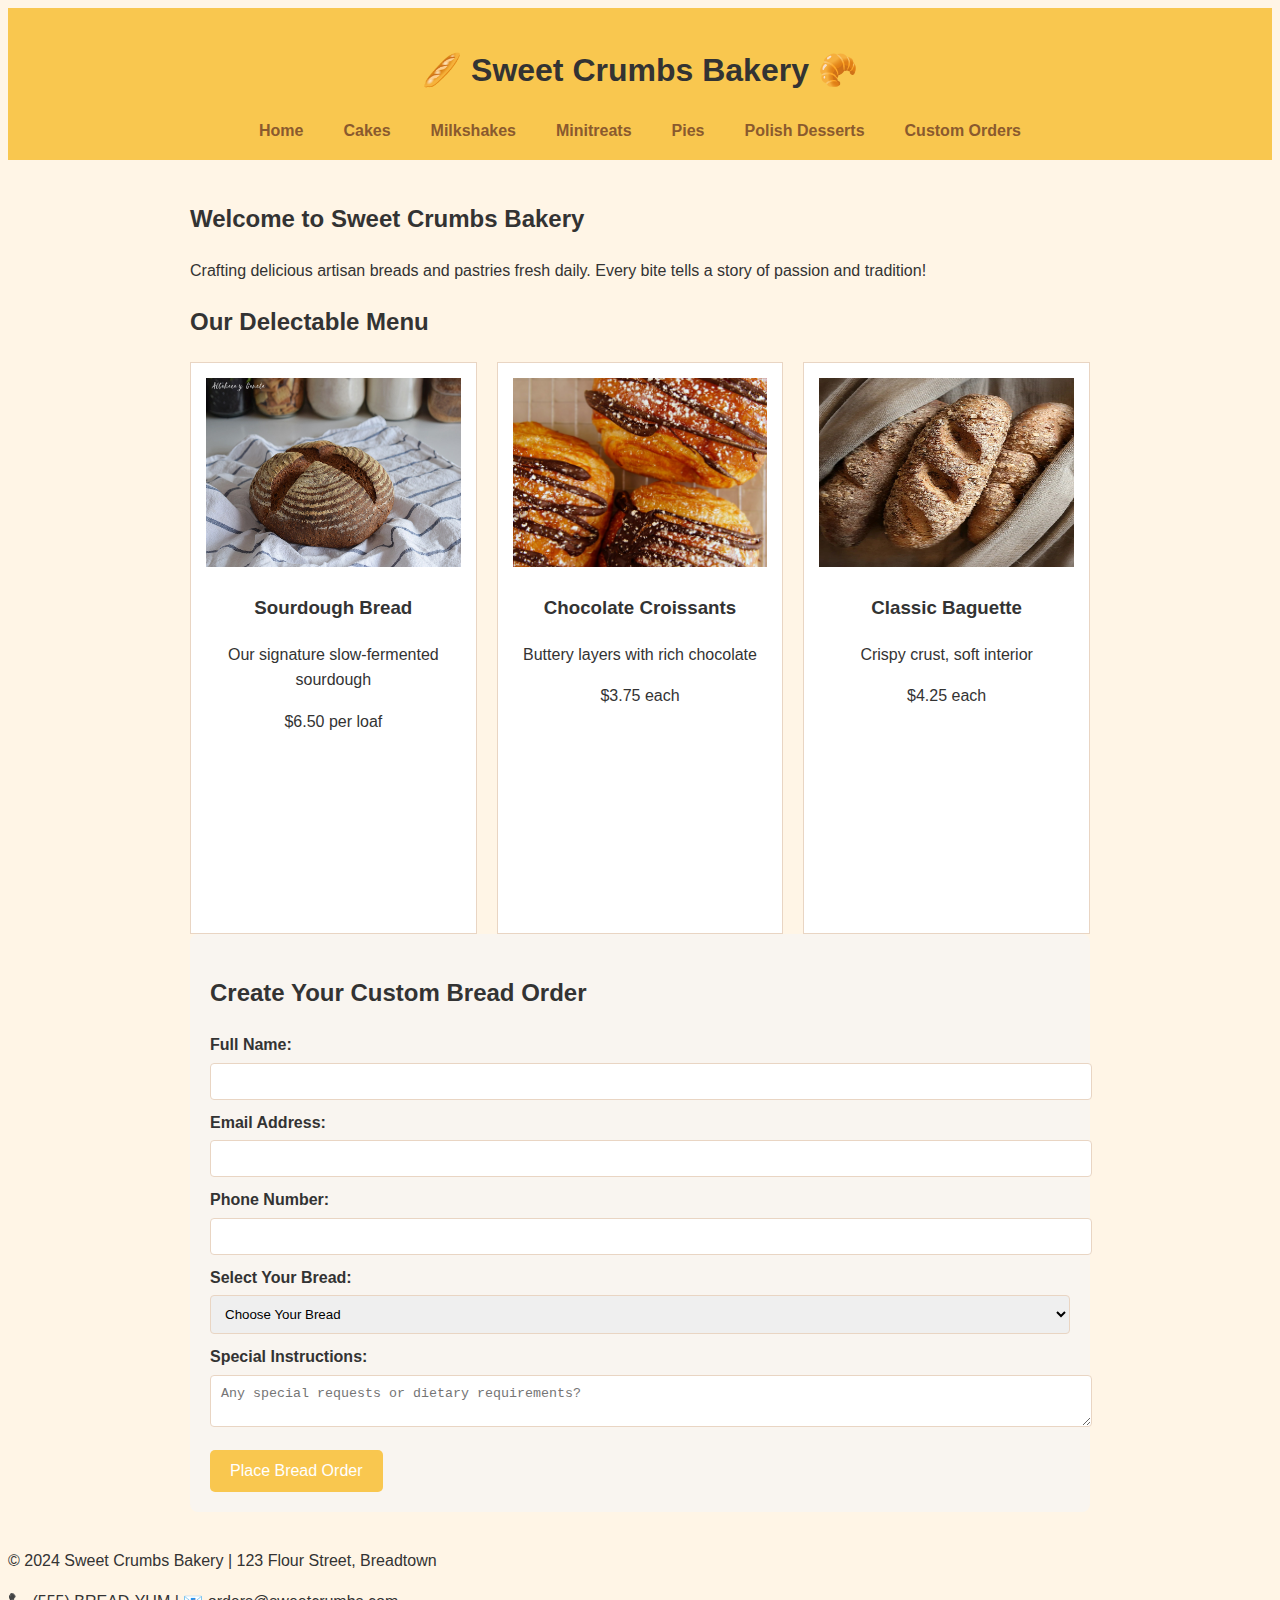
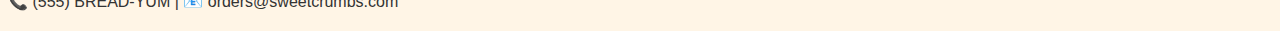
<file: index.html>
<!DOCTYPE html>
<html lang="en">
<head>
    <meta charset="UTF-8">
    <meta name="viewport" content="width=device-width, initial-scale=1.0">
    <title>Sweet Crumbs Bakery</title>
    <link rel="stylesheet" href="css/home.css">
    <link rel="icon" type="image/x-icon" href="/bread-favicon.ico">
    <meta name="description" content="Artisan bakery offering fresh bread, pastries, and custom cakes">
</head>
<body>
    <header>
        <h1>🥖 Sweet Crumbs Bakery 🥐</h1>
        <nav>
            <ul>
                <li><a href="index.html">Home</a></li>
                <li><a href="cakebycam.html">Cakes</a></li>
                <li><a href="Milkshakes.html">Milkshakes</a></li>
                <li><a href="Minitreats.html">Minitreats</a></li>
				<li><a href="pies.html">Pies</a></li>
                <li><a href="PolishDessert.html">Polish Desserts</a></li>
                <li><a href="Custom.html">Custom Orders</a></li>
            </ul>
        </nav>
    </header>

    <main>
        <section id="home">
            <h2>Welcome to Sweet Crumbs Bakery</h2>
            <p>Crafting delicious artisan breads and pastries fresh daily. Every bite tells a story of passion and tradition!</p>
        </section>

        <section id="menu">
            <h2>Our Delectable Menu</h2>
            <div class="product-grid">
                <div class="product-card">
                    <img src="images/bread.jpg" alt="Bread" style="width:100%; height:35%;">
                    <h3>Sourdough Bread</h3>
                    <p>Our signature slow-fermented sourdough</p>
                    <p>$6.50 per loaf</p>
                </div>
                <div class="product-card">
                    <img src="images/choccroissants.jpg" alt="Chocolate Croissants" style="width:100%; height:35%;">
                    <h3>Chocolate Croissants</h3>
                    <p>Buttery layers with rich chocolate</p>
                    <p>$3.75 each</p>
                </div>
                <div class="product-card">
                    <img src="images/baguette.jpg" alt="Classic Baguette" style="width:100%; height:35%;">
                    <h3>Classic Baguette</h3>
                    <p>Crispy crust, soft interior</p>
                    <p>$4.25 each</p>
                </div>
            </div>
        </section>

        <form id="custom-order-form">
            <h2>Create Your Custom Bread Order</h2>
            
            <label for="name">Full Name:</label>
            <input type="text" id="name" name="name" required>
    
            <label for="email">Email Address:</label>
            <input type="email" id="email" name="email" required>
    
            <label for="phone">Phone Number:</label>
            <input type="tel" id="phone" name="phone">
    
            <label for="base-bread">Select Your Bread:</label>
            <select id="base-bread" name="base-bread" required>
                <option value="">Choose Your Bread</option>
                <option value="sourdough">Sourdough Bread</option>
                <option value="chocolate-croissant">Chocolate Croissants</option>
                <option value="classic-baguette">Classic Baguette</option>
            </select>
    
            <label for="special-instructions">Special Instructions:</label>
            <textarea id="special-instructions" name="special-instructions" placeholder="Any special requests or dietary requirements?"></textarea>
    
            <button type="submit" class="submit-btn">Place Bread Order</button>
        </form>
    
        <script>
            document.getElementById('custom-order-form').addEventListener('submit', function(e) {
                e.preventDefault();
                alert('Thank you for your custom bread order! We will prepare your delicious creation soon.');
            });
        </script>
    </main>
    </main>

    <footer>
        <p>© 2024 Sweet Crumbs Bakery | 123 Flour Street, Breadtown</p>
        <p>📞 (555) BREAD-YUM | 📧 orders@sweetcrumbs.com</p>
    </footer>

    <script>
        // Simple form validation
        document.querySelector('form').addEventListener('submit', function(e) {
            e.preventDefault();
            alert('Thank you for your order request! We\'ll get back to you soon.');
        });
    </script>
</body>
</html>
</file>
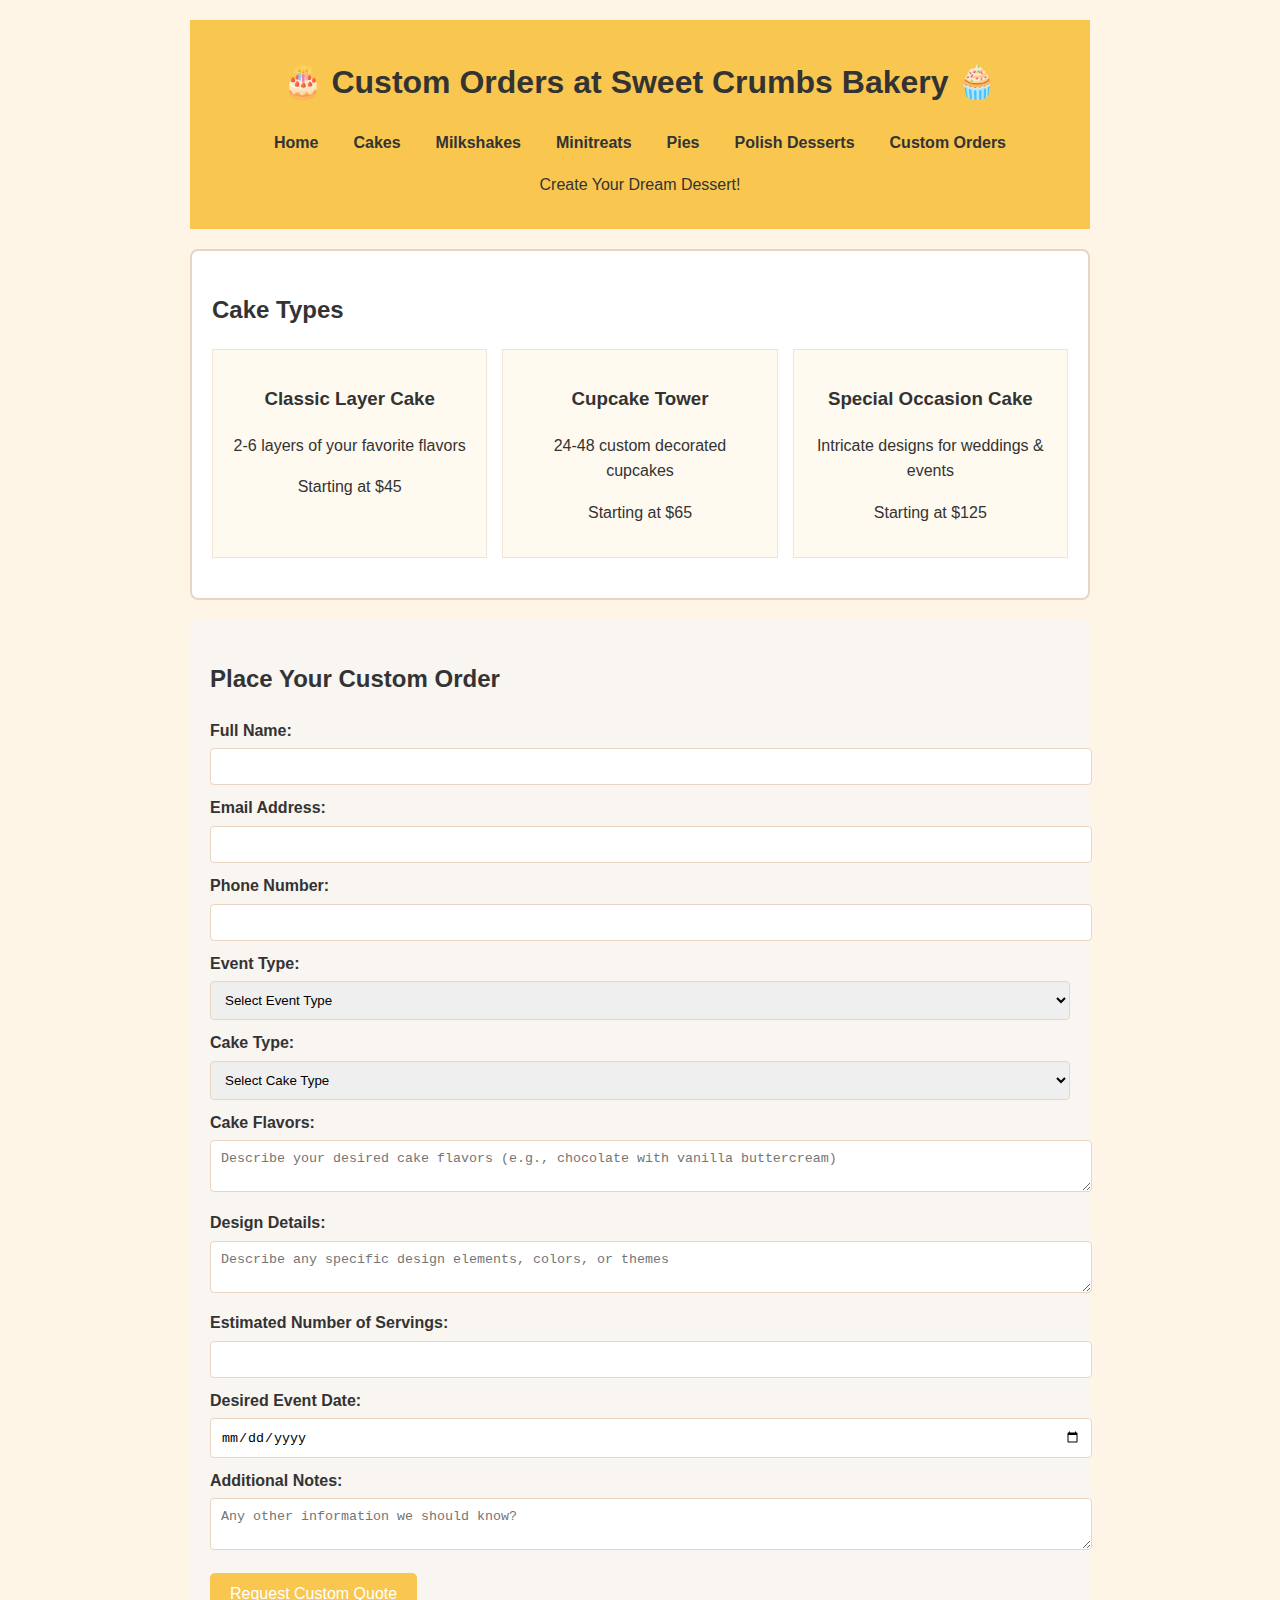
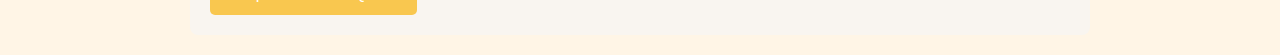
<file: Custom.html>
<!DOCTYPE html>
<html lang="en">
<head>
    <meta charset="UTF-8">
    <link rel="stylesheet" href="css/customorder.css">
    <meta name="viewport" content="width=device-width, initial-scale=1.0">
    <title>Custom Orders | Sweet Crumbs Bakery</title>
</head>
<body>
    <header>
        <h1>🎂 Custom Orders at Sweet Crumbs Bakery 🧁</h1>
				 <nav>
            <ul>
                <li><a href="index.html">Home</a></li>
                <li><a href="cakebycam.html">Cakes</a></li>
                <li><a href="Milkshakes.html">Milkshakes</a></li>
                <li><a href="Minitreats.html">Minitreats</a></li>
				<li><a href="pies.html">Pies</a></li>
                <li><a href="PolishDessert.html">Polish Desserts</a></li>
                <li><a href="Custom.html">Custom Orders</a></li>
            </ul>
        </nav>
        <p>Create Your Dream Dessert!</p>
    </header>

    <section class="custom-order-section">
        <h2>Cake Types</h2>
        <div class="cake-options">
            <div class="cake-type">
                <h3>Classic Layer Cake</h3>
                <p>2-6 layers of your favorite flavors</p>
                <p>Starting at $45</p>
            </div>
            <div class="cake-type">
                <h3>Cupcake Tower</h3>
                <p>24-48 custom decorated cupcakes</p>
                <p>Starting at $65</p>
            </div>
            <div class="cake-type">
                <h3>Special Occasion Cake</h3>
                <p>Intricate designs for weddings & events</p>
                <p>Starting at $125</p>
            </div>
        </div>
    </section>

    <form id="custom-order-form">
        <h2>Place Your Custom Order</h2>
        
        <label for="name">Full Name:</label>
        <input type="text" id="name" name="name" required>

        <label for="email">Email Address:</label>
        <input type="email" id="email" name="email" required>

        <label for="phone">Phone Number:</label>
        <input type="tel" id="phone" name="phone">

        <label for="event-type">Event Type:</label>
        <select id="event-type" name="event-type">
            <option value="">Select Event Type</option>
            <option value="birthday">Birthday</option>
            <option value="wedding">Wedding</option>
            <option value="graduation">Graduation</option>
            <option value="corporate">Corporate Event</option>
            <option value="other">Other</option>
        </select>

        <label for="cake-type">Cake Type:</label>
        <select id="cake-type" name="cake-type" required>
            <option value="">Select Cake Type</option>
            <option value="layer-cake">Classic Layer Cake</option>
            <option value="cupcake-tower">Cupcake Tower</option>
            <option value="special-occasion">Special Occasion Cake</option>
        </select>

        <label for="flavors">Cake Flavors:</label>
        <textarea id="flavors" name="flavors" placeholder="Describe your desired cake flavors (e.g., chocolate with vanilla buttercream)"></textarea>

        <label for="design-details">Design Details:</label>
        <textarea id="design-details" name="design-details" placeholder="Describe any specific design elements, colors, or themes"></textarea>

        <label for="servings">Estimated Number of Servings:</label>
        <input type="number" id="servings" name="servings" min="1" max="200">

        <label for="event-date">Desired Event Date:</label>
        <input type="date" id="event-date" name="event-date" required>

        <label for="additional-notes">Additional Notes:</label>
        <textarea id="additional-notes" name="additional-notes" placeholder="Any other information we should know?"></textarea>

        <button type="submit" class="submit-btn">Request Custom Quote</button>
    </form>

    <script>
        document.getElementById('custom-order-form').addEventListener('submit', function(e) {
            e.preventDefault();
            alert('Thank you for your custom order request! Our bakery team will review your details and contact you within 1-2 business days to discuss your dream dessert.');
        });
    </script>
</body>
</html>
</file>
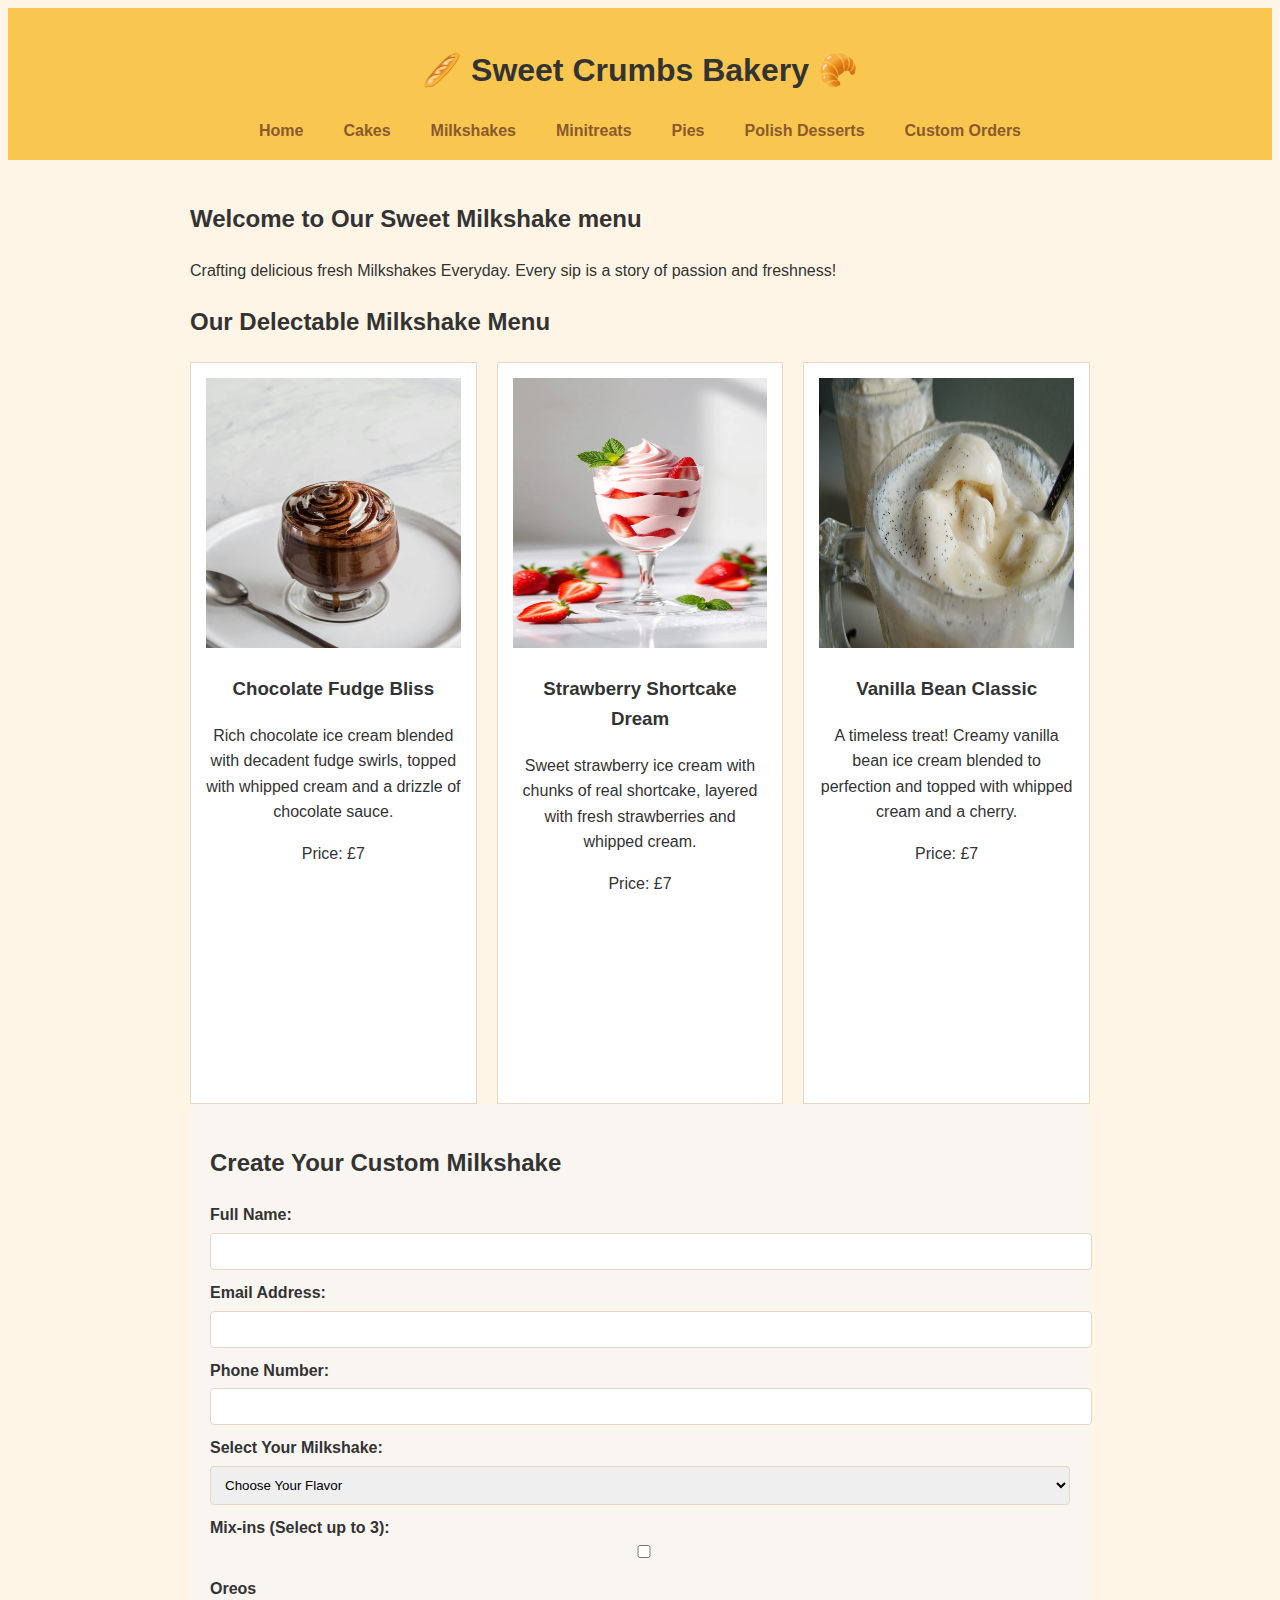
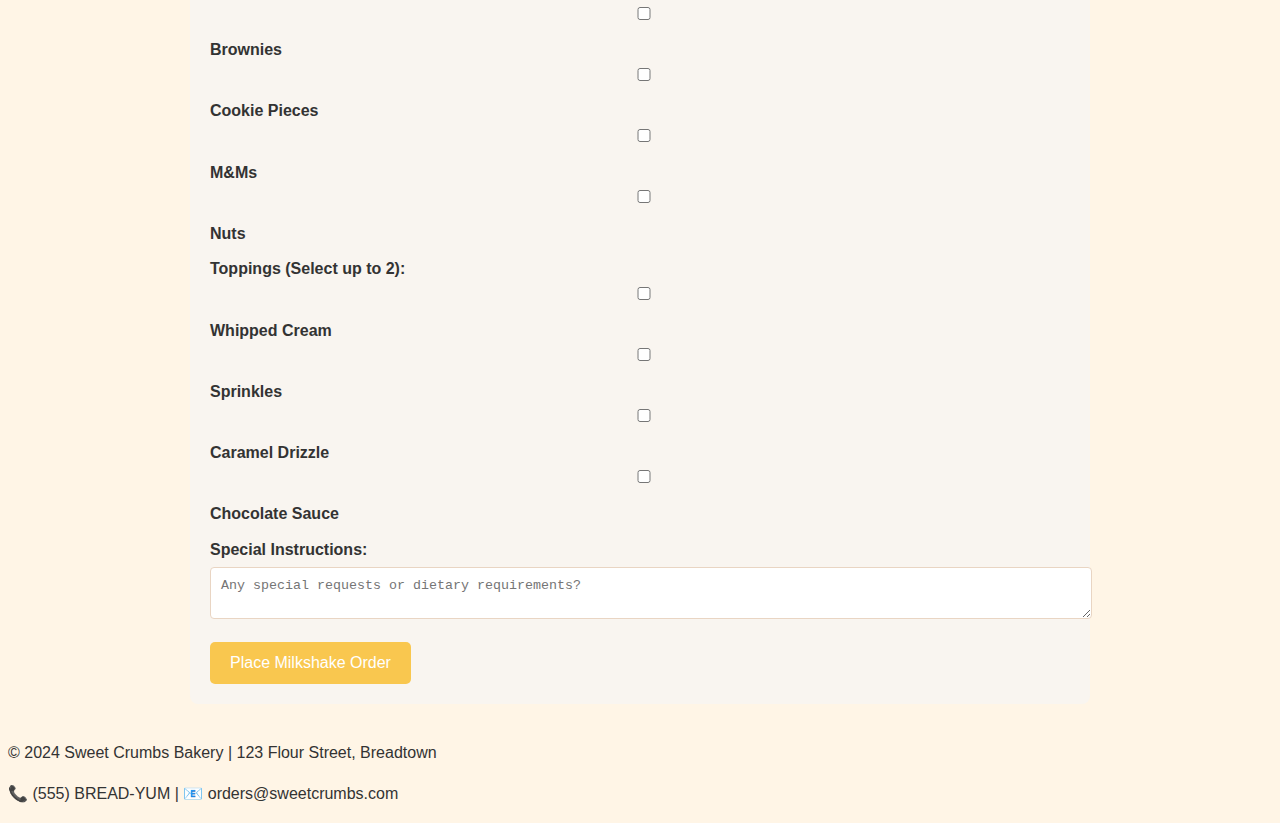
<file: Milkshakes.html>
<!DOCTYPE html>
<html lang="en">
<head>
    <meta charset="UTF-8">
    <meta name="viewport" content="width=device-width, initial-scale=1.0">
    <title>Sweet Crumbs Bakery</title>
    <link rel="stylesheet" href="css/milkshakes.css">
    <link rel="icon" type="image/x-icon" href="/bread-favicon.ico">
    <meta name="description" content="Artisan bakery offering fresh bread, pastries, and custom cakes">
</head>
<body>
    <header>
        <h1>🥖 Sweet Crumbs Bakery 🥐</h1>
        <nav>
            <ul>
                <li><a href="index.html">Home</a></li>
                <li><a href="cakebycam.html">Cakes</a></li>
                <li><a href="Milkshakes.html">Milkshakes</a></li>
                <li><a href="Minitreats.html">Minitreats</a></li>
				<li><a href="pies.html">Pies</a></li>
                <li><a href="PolishDessert.html">Polish Desserts</a></li>
                <li><a href="Custom.html">Custom Orders</a></li>
            </ul>
        </nav>
    </header>

    <main>
        <section id="home">
            <h2>Welcome to Our Sweet Milkshake menu</h2>
            <p>Crafting delicious fresh Milkshakes Everyday. Every sip is a story of passion and freshness!</p>
        </section>

        <section id="menu">
            <h2>Our Delectable Milkshake Menu</h2>
            <div class="product-grid">
                <div class="product-card">
                    <img src="images/chocolatefudgebliss.jpg" alt="Bread" style="width:100%; height:38%;">
                    <h3>Chocolate Fudge Bliss</h3>
                    <p>Rich chocolate ice cream blended with decadent fudge swirls, topped with whipped cream and a drizzle of chocolate sauce.</p>
                    <p>Price: £7</p>
                </div>
                <div class="product-card">
                    <img src="images/strawberryshortcakedream.jpg" alt="Bread" style="width:100%; height:38%;">
                    <h3>Strawberry Shortcake Dream</h3>
                    <p>Sweet strawberry ice cream with chunks of real shortcake, layered with fresh strawberries and whipped cream.</p>
                    <p>Price: £7</p>
                </div>
                <div class="product-card">
                    <img src="images/vanillabeanclassic.jpg" alt="Bread" style="width:100%; height:38%;">
                    <h3>Vanilla Bean Classic</h3>
                    <p>A timeless treat! Creamy vanilla bean ice cream blended to perfection and topped with whipped cream and a cherry.</p>
                    <p>Price: £7</p>
                </div>
            </div>
        </section>

        <form id="custom-order-form">
            <h2>Create Your Custom Milkshake</h2>
            
            <label for="name">Full Name:</label>
            <input type="text" id="name" name="name" required>
    
            <label for="email">Email Address:</label>
            <input type="email" id="email" name="email" required>
    
            <label for="phone">Phone Number:</label>
            <input type="tel" id="phone" name="phone">
    
            <label for="base-flavor">Select Your Milkshake:</label>
            <select id="base-flavor" name="base-flavor" required>
                <option value="">Choose Your Flavor</option>
                <option value="chocolate-fudge">Chocolate Fudge Bliss</option>
                <option value="strawberry-shortcake">Strawberry Shortcake Dream</option>
                <option value="vanilla-bean">Vanilla Bean Classic</option>
            </select>
    
            <label for="mix-ins">Mix-ins (Select up to 3):</label>
            <div class="checkbox-group">
                <input type="checkbox" id="oreos" name="mix-ins" value="oreos">
                <label for="oreos">Oreos</label>
                
                <input type="checkbox" id="brownies" name="mix-ins" value="brownies">
                <label for="brownies">Brownies</label>
                
                <input type="checkbox" id="cookies" name="mix-ins" value="cookies">
                <label for="cookies">Cookie Pieces</label>
                
                <input type="checkbox" id="mnms" name="mix-ins" value="mnms">
                <label for="mnms">M&Ms</label>
                
                <input type="checkbox" id="nuts" name="mix-ins" value="nuts">
                <label for="nuts">Nuts</label>
            </div>
    
            <label for="toppings">Toppings (Select up to 2):</label>
            <div class="checkbox-group">
                <input type="checkbox" id="whipped-cream" name="toppings" value="whipped-cream">
                <label for="whipped-cream">Whipped Cream</label>
                
                <input type="checkbox" id="sprinkles" name="toppings" value="sprinkles">
                <label for="sprinkles">Sprinkles</label>
                
                <input type="checkbox" id="caramel" name="toppings" value="caramel">
                <label for="caramel">Caramel Drizzle</label>
                
                <input type="checkbox" id="chocolate-sauce" name="toppings" value="chocolate-sauce">
                <label for="chocolate-sauce">Chocolate Sauce</label>
            </div>
    
            <label for="special-instructions">Special Instructions:</label>
            <textarea id="special-instructions" name="special-instructions" placeholder="Any special requests or dietary requirements?"></textarea>
    
            <button type="submit" class="submit-btn">Place Milkshake Order</button>
        </form>
    
        <script>
            document.getElementById('custom-order-form').addEventListener('submit', function(e) {
                e.preventDefault();
                alert('Thank you for your custom milkshake order! We will prepare your delicious creation soon.');
            });
    
            // Limit mix-ins to 3 selections
            const mixIns = document.querySelectorAll('input[name="mix-ins"]');
            mixIns.forEach(checkbox => {
                checkbox.addEventListener('change', function() {
                    const checked = document.querySelectorAll('input[name="mix-ins"]:checked');
                    if (checked.length > 3) {
                        this.checked = false;
                        alert('You can only select up to 3 mix-ins');
                    }
                });
            });
    
            // Limit toppings to 2 selections
            const toppings = document.querySelectorAll('input[name="toppings"]');
            toppings.forEach(checkbox => {
                checkbox.addEventListener('change', function() {
                    const checked = document.querySelectorAll('input[name="toppings"]:checked');
                    if (checked.length > 2) {
                        this.checked = false;
                        alert('You can only select up to 2 toppings');
                    }
                });
            });
        </script>
    </main>

    <footer>
        <p>© 2024 Sweet Crumbs Bakery | 123 Flour Street, Breadtown</p>
        <p>📞 (555) BREAD-YUM | 📧 orders@sweetcrumbs.com</p>
    </footer>

    <script>
        // Simple form validation
        document.querySelector('form').addEventListener('submit', function(e) {
            e.preventDefault();
            alert('Thank you for your order request! We\'ll get back to you soon.');
        });
    </script>
</body>
</html>
</file>
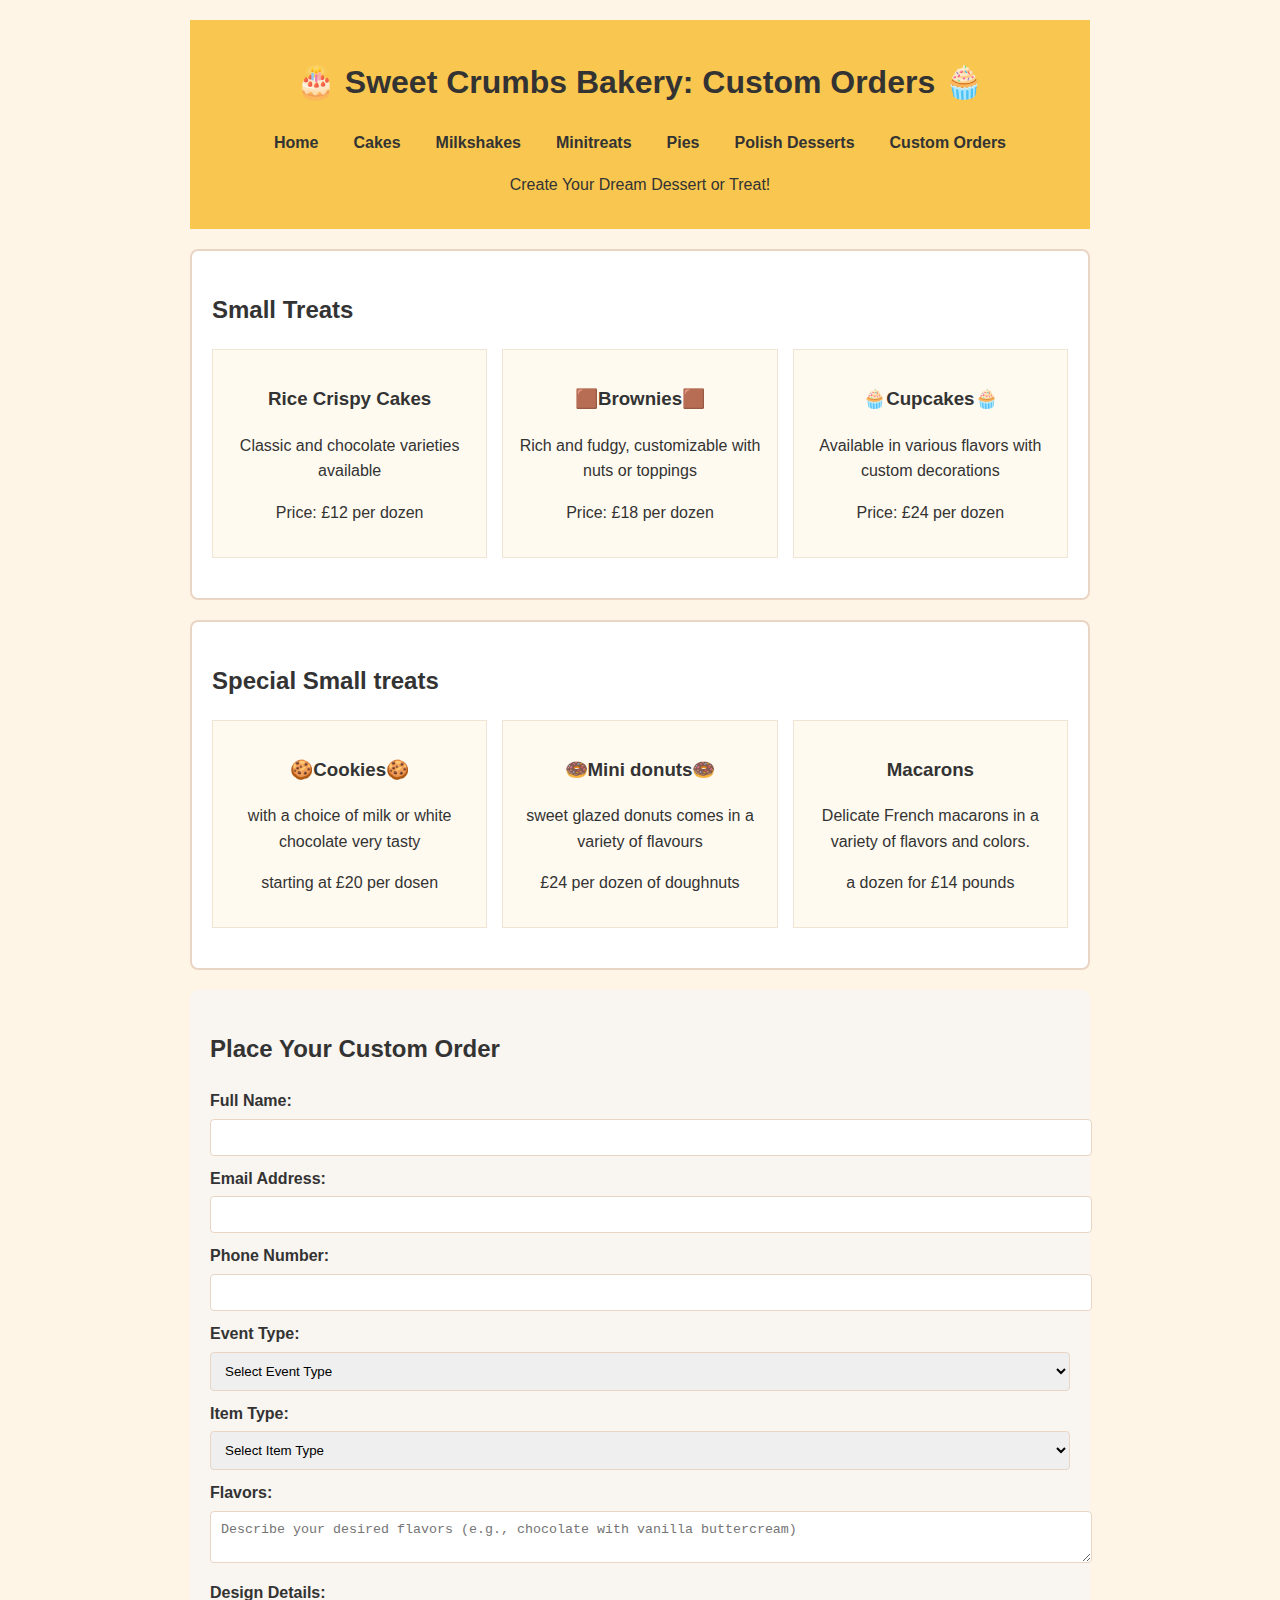
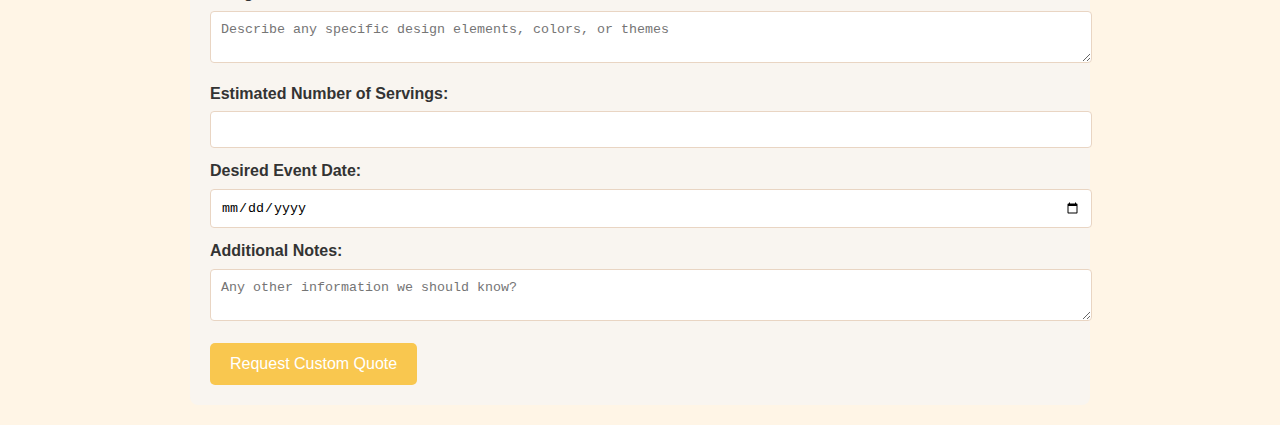
<file: Minitreats.html>
<!DOCTYPE html>
<html lang="en">
<head>
    <meta charset="UTF-8">
    <link rel="stylesheet" href="css/minitreats.css">
    <meta name="viewport" content="width=device-width, initial-scale=1.0">
    <title>Custom Orders | Sweet Crumbs Bakery</title>
</head>
<body>
    <header>
        <h1>🎂 Sweet Crumbs Bakery: Custom Orders 🧁</h1>
        <nav>
            <ul>
                <li><a href="index.html">Home</a></li>
                <li><a href="cakebycam.html">Cakes</a></li>
                <li><a href="Milkshakes.html">Milkshakes</a></li>
                <li><a href="Minitreats.html">Minitreats</a></li>
				<li><a href="pies.html">Pies</a></li>
                <li><a href="PolishDessert.html">Polish Desserts</a></li>
                <li><a href="Custom.html">Custom Orders</a></li>
            </ul>
        </nav>
        <p>Create Your Dream Dessert or Treat!</p>
    </header>

    <section class="section">
        <h2>Small Treats</h2>
        <div class="treat-options">
            <div class="treat-item">
                <h3>Rice Crispy Cakes</h3>
                <p>Classic and chocolate varieties available</p>
                <p>Price: £12 per dozen</p>
            </div>
            <div class="treat-item">
                <h3>🟫Brownies🟫</h3>
                <p>Rich and fudgy, customizable with nuts or toppings</p>
                <p>Price: £18 per dozen</p>
            </div>
            <div class="treat-item">
                <h3>🧁Cupcakes🧁</h3>
                <p>Available in various flavors with custom decorations</p>
                <p>Price: £24 per dozen</p>
            </div>
        </div>
    </section>

    <section class="section">
        <h2>Special Small treats</h2>
        <div class="treat-options">
            <div class="treat-item">
                <h3>🍪Cookies🍪</h3>
                <p>with a choice of milk or white chocolate very tasty</p>
                <p>starting at £20 per dosen</p>
            </div>
            <div class="treat-item">
                <h3>🍩Mini donuts🍩</h3>
                <p>sweet glazed donuts comes in a variety of flavours</p>
                <p>£24 per dozen of doughnuts</p>
            </div>
            <div class="treat-item">
                <h3>Macarons</h3>
                <p>Delicate French macarons in a variety of flavors and colors.</p>
                <p>a dozen for £14 pounds</p>
            </div>
        </div>
    </section>

    <form id="custom-order-form">
        <h2>Place Your Custom Order</h2>
        
        <label for="name">Full Name:</label>
        <input type="text" id="name" name="name" required>

        <label for="email">Email Address:</label>
        <input type="email" id="email" name="email" required>

        <label for="phone">Phone Number:</label>
        <input type="tel" id="phone" name="phone">

        <label for="event-type">Event Type:</label>
        <select id="event-type" name="event-type">
            <option value="">Select Event Type</option>
            <option value="birthday">Birthday</option>
            <option value="wedding">Wedding</option>
            <option value="graduation">Graduation</option>
            <option value="corporate">Corporate Event</option>
            <option value="other">Other</option>
        </select>

        <label for="item-type">Item Type:</label>
        <select id="item-type" name="item-type" required>
            <option value="">Select Item Type</option>
            <option value="rice-crispy">Rice Crispy Cakes</option>
            <option value="brownies">Brownies</option>
            <option value="cupcakes">Cupcakes</option>
            <option value="layer-cake">Classic Layer Cake</option>
            <option value="cupcake-tower">Cupcake Tower</option>
            <option value="special-occasion">Special Occasion Cake</option>
        </select>

        <label for="flavors">Flavors:</label>
        <textarea id="flavors" name="flavors" placeholder="Describe your desired flavors (e.g., chocolate with vanilla buttercream)"></textarea>

        <label for="design-details">Design Details:</label>
        <textarea id="design-details" name="design-details" placeholder="Describe any specific design elements, colors, or themes"></textarea>

        <label for="servings">Estimated Number of Servings:</label>
        <input type="number" id="servings" name="servings" min="1" max="200">

        <label for="event-date">Desired Event Date:</label>
        <input type="date" id="event-date" name="event-date" required>

        <label for="additional-notes">Additional Notes:</label>
        <textarea id="additional-notes" name="additional-notes" placeholder="Any other information we should know?"></textarea>

        <button type="submit" class="submit-btn">Request Custom Quote</button>
    </form>

    <script>
        document.getElementById('custom-order-form').addEventListener('submit', function(e) {
            e.preventDefault();
            alert('Thank you for your custom order request! Our bakery team will review your details and contact you within 1-2 business days to discuss your treats and desserts.');
        });
    </script>
</body>
</html>
</file>
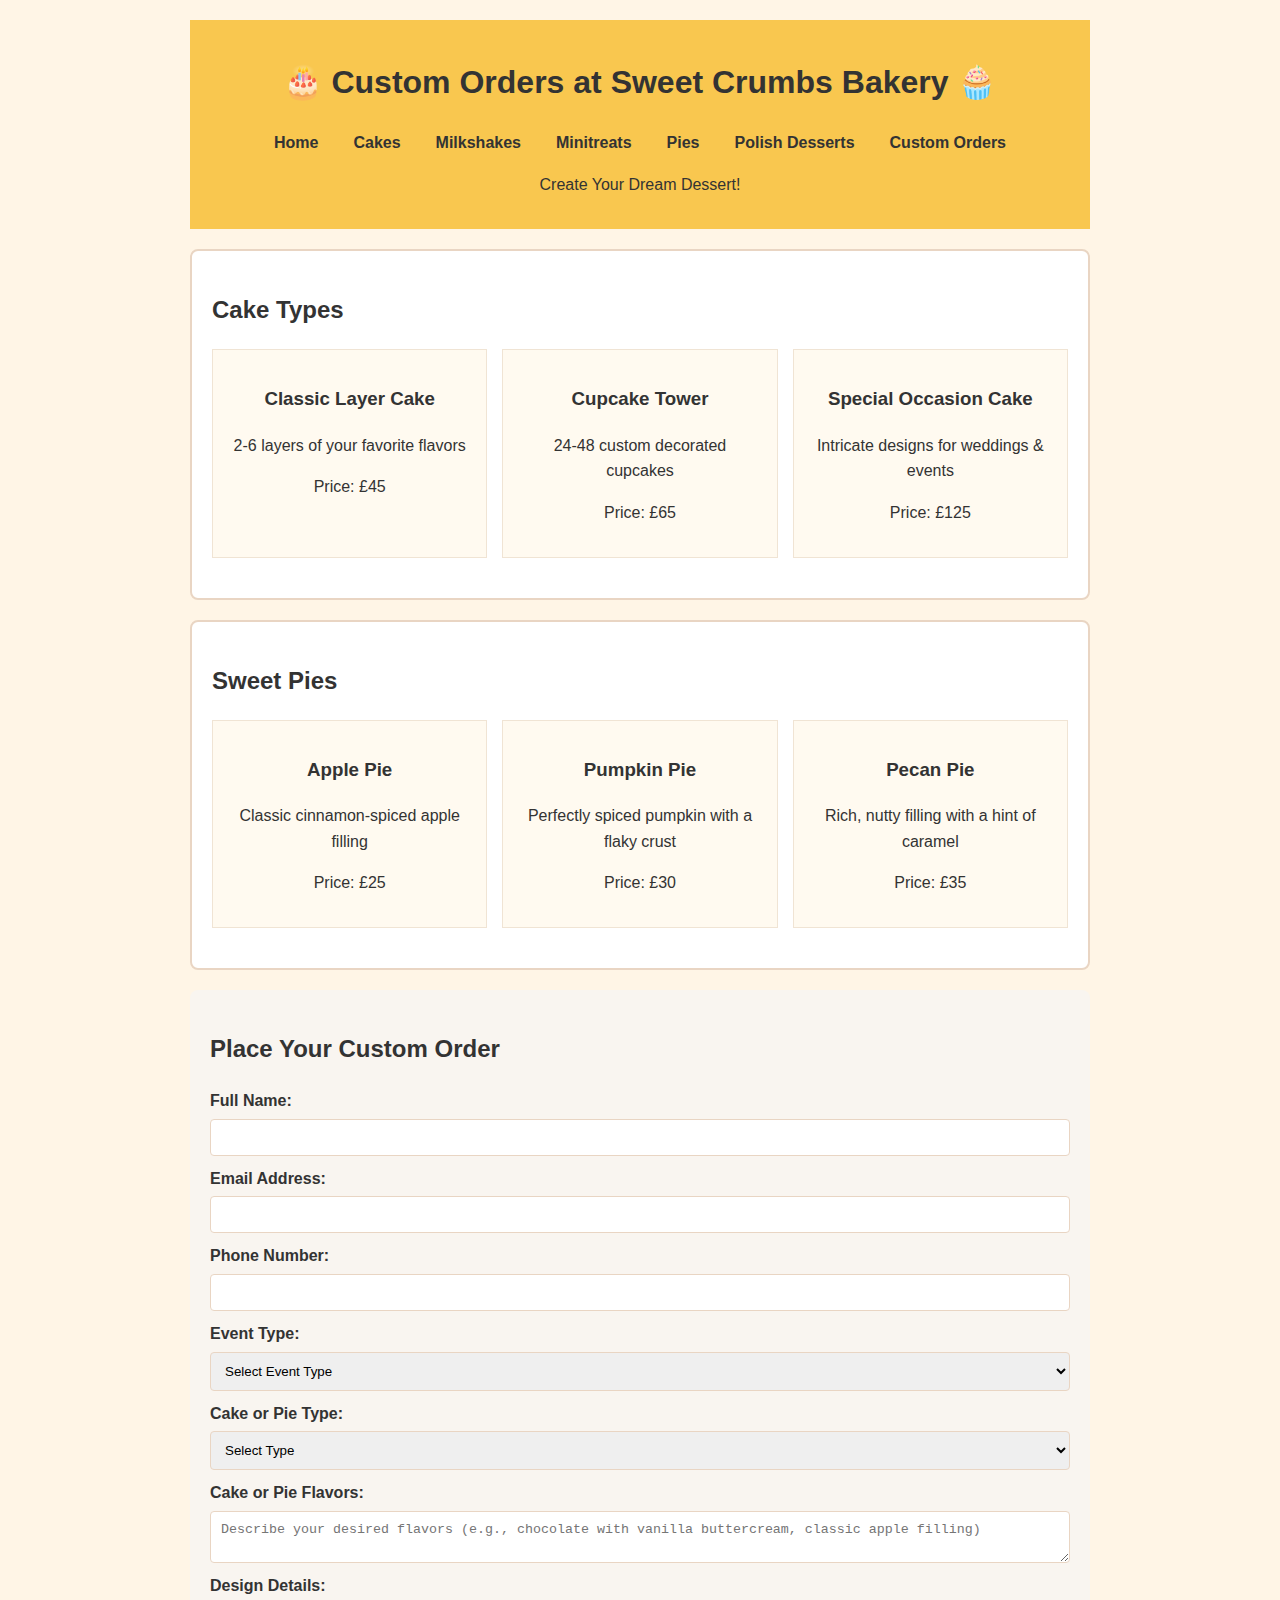
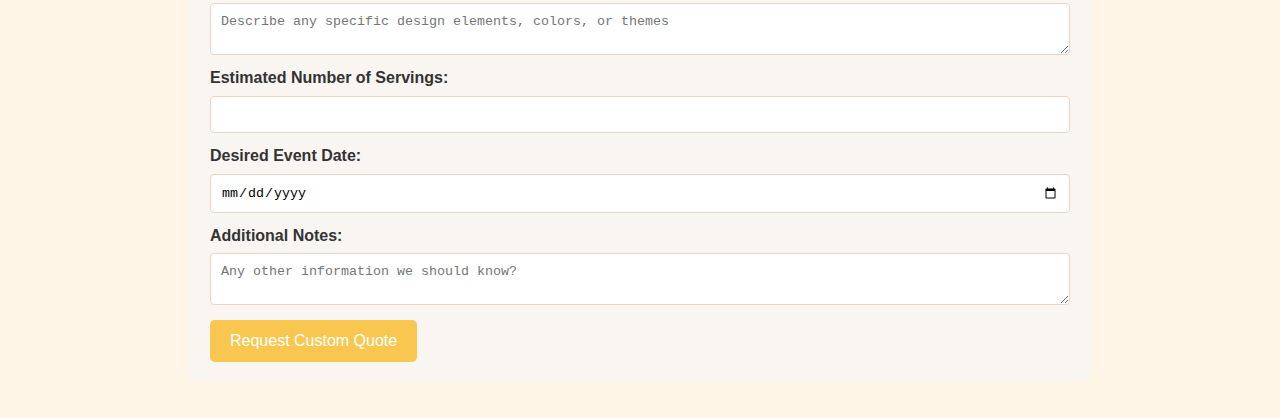
<file: pies.html>
<html lang="en"><head>
    <meta charset="UTF-8">
    <link rel="stylesheet" href="css/pies.css">
    <meta name="viewport" content="width=device-width, initial-scale=1.0">
    <title>Custom Orders | Sweet Crumbs Bakery</title>
</head>
<body>
    <header>
        <h1>🎂 Custom Orders at Sweet Crumbs Bakery 🧁</h1>
        <nav>
            <ul>
                <li><a href="index.html">Home</a></li>
                <li><a href="cakebycam.html">Cakes</a></li>
                <li><a href="Milkshakes.html">Milkshakes</a></li>
                <li><a href="Minitreats.html">Minitreats</a></li>
				<li><a href="pies.html">Pies</a></li>
                <li><a href="PolishDessert.html">Polish Desserts</a></li>
                <li><a href="Custom.html">Custom Orders</a></li>
            </ul>
        </nav>
        <p>Create Your Dream Dessert!</p>
    </header>

    <section class="custom-order-section">
        <h2>Cake Types</h2>
        <div class="cake-options">
            <div class="cake-type">
                <h3>Classic Layer Cake</h3>
                <p>2-6 layers of your favorite flavors</p>
                <p>Price: £45</p>
            </div>
            <div class="cake-type">
                <h3>Cupcake Tower</h3>
                <p>24-48 custom decorated cupcakes</p>
                <p>Price: £65</p>
            </div>
            <div class="cake-type">
                <h3>Special Occasion Cake</h3>
                <p>Intricate designs for weddings &amp; events</p>
                <p>Price: £125</p>
            </div>
        </div>
    </section>

    <section class="custom-order-section">
        <h2>Sweet Pies</h2>
        <div class="pie-options">
            <div class="pie-type">
                <h3>Apple Pie</h3>
                <p>Classic cinnamon-spiced apple filling</p>
                <p>Price: £25</p>
            </div>
            <div class="pie-type">
                <h3>Pumpkin Pie</h3>
                <p>Perfectly spiced pumpkin with a flaky crust</p>
                <p>Price: £30</p>
            </div>
            <div class="pie-type">
                <h3>Pecan Pie</h3>
                <p>Rich, nutty filling with a hint of caramel</p>
                <p>Price: £35</p>
            </div>
        </div>
    </section>

    <form id="custom-order-form">
        <h2>Place Your Custom Order</h2>
        
        <label for="name">Full Name:</label>
        <input type="text" id="name" name="name" required="">

        <label for="email">Email Address:</label>
        <input type="email" id="email" name="email" required="">

        <label for="phone">Phone Number:</label>
        <input type="tel" id="phone" name="phone">

        <label for="event-type">Event Type:</label>
        <select id="event-type" name="event-type">
            <option value="">Select Event Type</option>
            <option value="birthday">Birthday</option>
            <option value="wedding">Wedding</option>
            <option value="graduation">Graduation</option>
            <option value="corporate">Corporate Event</option>
            <option value="other">Other</option>
        </select>

        <label for="cake-type">Cake or Pie Type:</label>
        <select id="cake-type" name="cake-type" required="">
            <option value="">Select Type</option>
            <option value="layer-cake">Classic Layer Cake</option>
            <option value="cupcake-tower">Cupcake Tower</option>
            <option value="special-occasion">Special Occasion Cake</option>
            <option value="apple-pie">Apple Pie</option>
            <option value="pumpkin-pie">Pumpkin Pie</option>
            <option value="pecan-pie">Pecan Pie</option>
        </select>

        <label for="flavors">Cake or Pie Flavors:</label>
        <textarea id="flavors" name="flavors" placeholder="Describe your desired flavors (e.g., chocolate with vanilla buttercream, classic apple filling)"></textarea>

        <label for="design-details">Design Details:</label>
        <textarea id="design-details" name="design-details" placeholder="Describe any specific design elements, colors, or themes"></textarea>

        <label for="servings">Estimated Number of Servings:</label>
        <input type="number" id="servings" name="servings" min="1" max="200">

        <label for="event-date">Desired Event Date:</label>
        <input type="date" id="event-date" name="event-date" required="">

        <label for="additional-notes">Additional Notes:</label>
        <textarea id="additional-notes" name="additional-notes" placeholder="Any other information we should know?"></textarea>

        <button type="submit" class="submit-btn">Request Custom Quote</button>
    </form>

    <script>
        document.getElementById('custom-order-form').addEventListener('submit', function(e) {
            e.preventDefault();
            alert('Thank you for your custom order request! Our bakery team will review your details and contact you within 1-2 business days to discuss your dream dessert.');
        });
    </script>

</body></html>
</file>
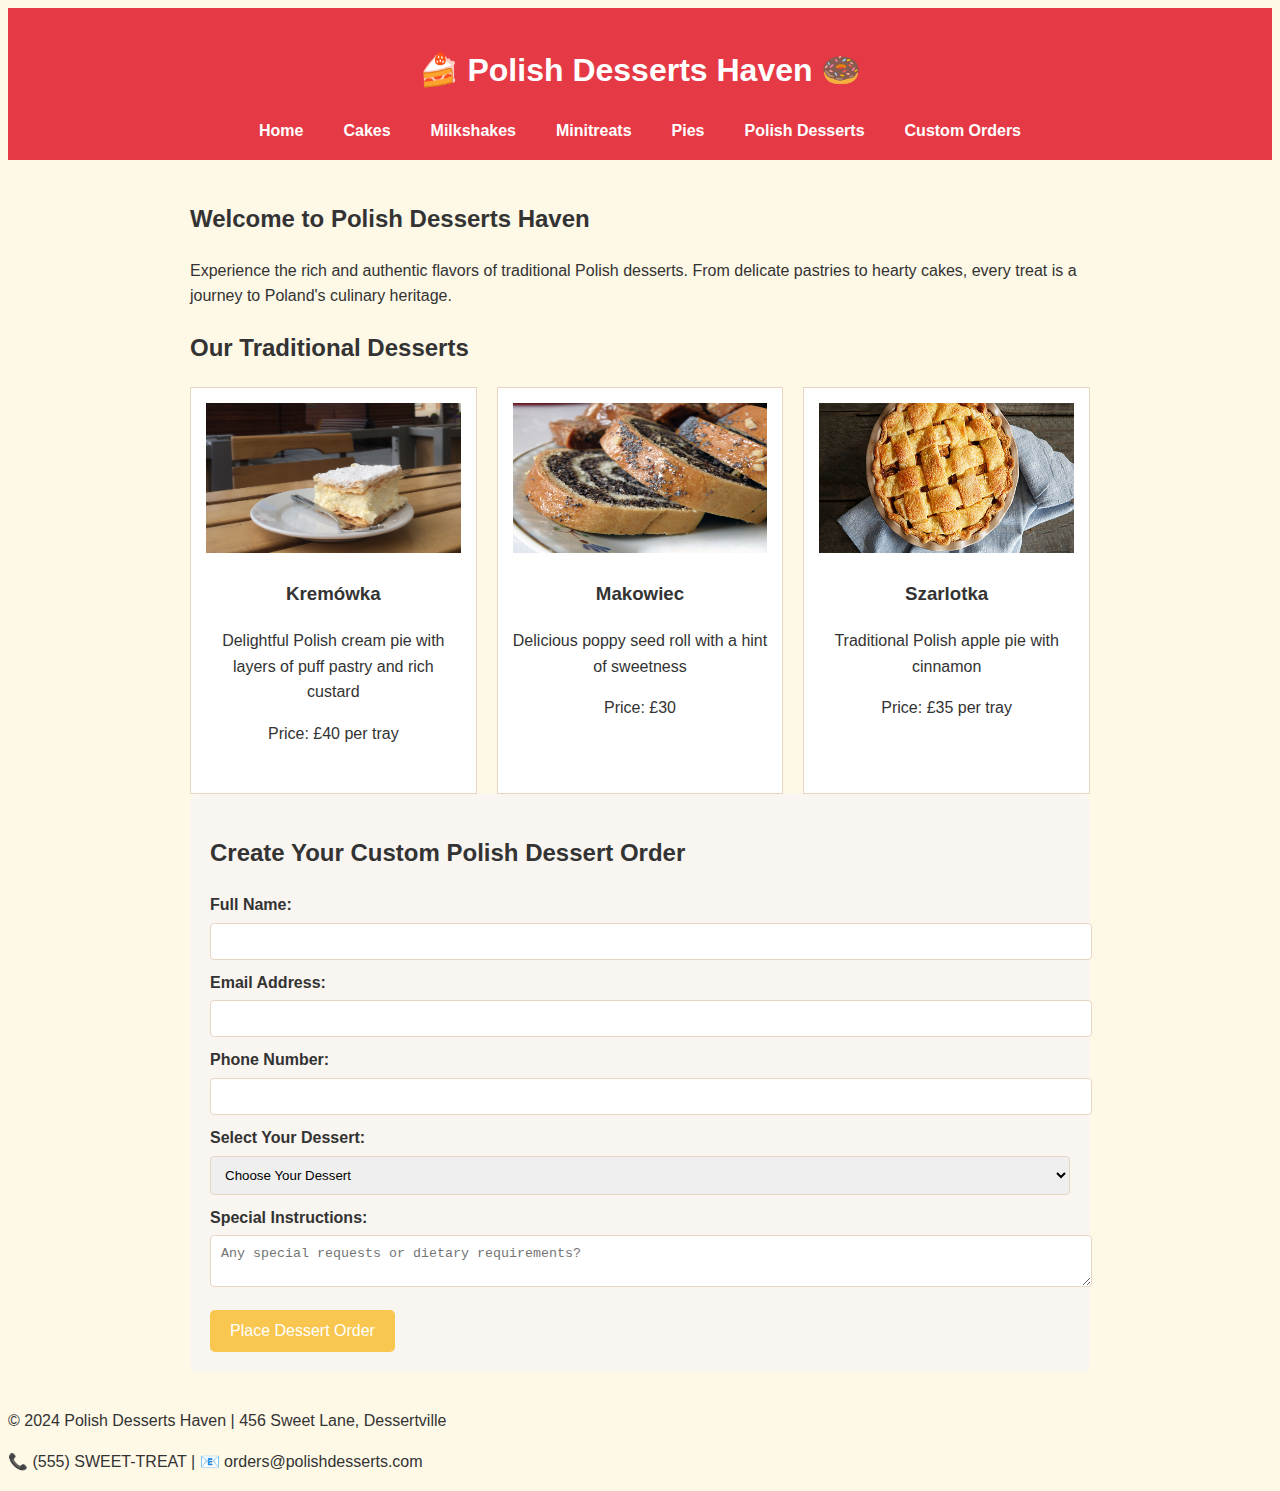
<file: PolishDessert.html>
<!DOCTYPE html>
<html lang="en">
<head>
    <meta charset="UTF-8">
    <meta name="viewport" content="width=device-width, initial-scale=1.0">
    <title>Polish Desserts Haven</title>
    <link rel="stylesheet" href="css/polishdessert.css">
    <link rel="icon" type="image/x-icon" href="/dessert-favicon.ico">
    <meta name="description" content="Discover traditional Polish desserts and their rich flavors">
</head>
<body>
    <header>
        <h1>🍰 Polish Desserts Haven 🍩</h1>
        <nav>
            <ul>
                <li><a href="index.html">Home</a></li>
                <li><a href="cakebycam.html">Cakes</a></li>
                <li><a href="Milkshakes.html">Milkshakes</a></li>
                <li><a href="Minitreats.html">Minitreats</a></li>
				<li><a href="pies.html">Pies</a></li>
                <li><a href="PolishDessert.html">Polish Desserts</a></li>
                <li><a href="Custom.html">Custom Orders</a></li>
            </ul>
        </nav>
    </header>

    <main>
        <section id="home">
            <h2>Welcome to Polish Desserts Haven</h2>
            <p>Experience the rich and authentic flavors of traditional Polish desserts. From delicate pastries to hearty cakes, every treat is a journey to Poland's culinary heritage.</p>
        </section>

        <section id="menu">
    <h2>Our Traditional Desserts</h2>
    <div class="product-grid">
        <div class="product-card">
            <img src="images/kremowka.jpg" alt="Kremówka" style="width:100%; height:40%;">
            <h3>Kremówka</h3>
            <p>Delightful Polish cream pie with layers of puff pastry and rich custard</p>
            <p>Price: £40 per tray</p>
        </div>
        <div class="product-card">
            <img src="images/makowiec.jpg" alt="Makowiec" style="width:100%; height:40%;">
            <h3>Makowiec</h3>
            <p>Delicious poppy seed roll with a hint of sweetness</p>
            <p>Price: £30</p>
        </div>
        <div class="product-card">
            <img src="images/szarlotka.jpg" alt="Szarlotka" style="width:100%; height:40%;">
            <h3>Szarlotka</h3>
            <p>Traditional Polish apple pie with cinnamon</p>
            <p>Price: £35 per tray</p>
        </div>
    </div>
</section>

<form id="custom-order-form">
    <h2>Create Your Custom Polish Dessert Order</h2>
    
    <label for="name">Full Name:</label>
    <input type="text" id="name" name="name" required>

    <label for="email">Email Address:</label>
    <input type="email" id="email" name="email" required>

    <label for="phone">Phone Number:</label>
    <input type="tel" id="phone" name="phone">

    <label for="base-dessert">Select Your Dessert:</label>
    <select id="base-dessert" name="base-dessert" required>
        <option value="">Choose Your Dessert</option>
        <option value="makowiec">Makowiec</option>
        <option value="kremowka">Kremówka</option>
        <option value="szarlotka">Szarlotka</option>
    </select>

    <label for="special-instructions">Special Instructions:</label>
    <textarea id="special-instructions" name="special-instructions" placeholder="Any special requests or dietary requirements?"></textarea>

    <button type="submit" class="submit-btn">Place Dessert Order</button>
</form>

<script>
    document.getElementById('custom-order-form').addEventListener('submit', function(e) {
        e.preventDefault();
        alert('Thank you for your custom Polish dessert order! We will prepare your delicious creation soon.');
    });
</script>

    </main>

    <footer>
        <p>© 2024 Polish Desserts Haven | 456 Sweet Lane, Dessertville</p>
        <p>📞 (555) SWEET-TREAT | 📧 orders@polishdesserts.com</p>
    </footer>

    <script>
        // Simple form validation
        document.querySelector('form').addEventListener('submit', function(e) {
            e.preventDefault();
            alert('Thank you for your custom order request! We will be in touch soon.');
        });
    </script>
</body>
</html>
</file>
<file: css/home.css>
nav ul {
    list-style: none;
    padding: 0;
    margin: 0;
    display: flex;
    justify-content: center;
    gap: 15px;
}

nav li {
    margin: 0;
}

nav a {
    text-decoration: none;
    color: #333;
    font-weight: bold;
    padding: 5px 10px;
    transition: color 0.3s ease;
}

nav a:hover {
    color: #f9c74f;
}

body {
    font-family: 'Arial', sans-serif;
    line-height: 1.6;
    color: #333;
    background-color: #fff5e6;
}
header {
    background-color: #f9c74f;
    padding: 1rem;
    text-align: center;
}
nav ul {
    list-style: none;
    padding: 0;
    display: flex;
    justify-content: center;
    gap: 20px;
}
nav a {
    text-decoration: none;
    color: #8a5a2e;
    font-weight: bold;
}
main {
    max-width: 900px;
    margin: 0 auto;
    padding: 20px;
}
.product-grid {
    display: grid;
    grid-template-columns: repeat(3, 1fr);
    gap: 20px;
}
.product-card {
    background-color: white;
    border: 1px solid #e9d5c3;
    padding: 15px;
    text-align: center;
}

form {
    background-color: #f9f5f0;
    padding: 20px;
    border-radius: 8px;
}
form label {
    display: block;
    margin-top: 10px;
    font-weight: bold;
}
form input, 
form select, 
form textarea {
    width: 100%;
    padding: 10px;
    margin-top: 5px;
    border: 1px solid #e9d5c3;
    border-radius: 4px;
}
.submit-btn {
    background-color: #f9c74f;
    color: white;
    border: none;
    padding: 12px 20px;
    border-radius: 5px;
    cursor: pointer;
    font-size: 16px;
    margin-top: 15px;
}
.submit-btn:hover {
    background-color: #f7b83d;
}
</file>
<file: css/customorder.css>
nav ul {
    list-style: none;
    padding: 0;
    margin: 0;
    display: flex;
    justify-content: center;
    gap: 15px;
}

nav li {
    margin: 0;
}

nav a {
    text-decoration: none;
    color: #333;
    font-weight: bold;
    padding: 5px 10px;
    transition: color 0.3s ease;
}

nav a:hover {
    color: #f9c74f;
}

body {
    font-family: 'Arial', sans-serif;
    line-height: 1.6;
    color: #333;
    background-color: #fff5e6;
    max-width: 900px;
    margin: 0 auto;
    padding: 20px;
}
header {
    background-color: #f9c74f;
    padding: 1rem;
    text-align: center;
    margin-bottom: 20px;
}
.custom-order-section {
    background-color: white;
    border: 2px solid #e9d5c3;
    padding: 20px;
    margin-bottom: 20px;
    border-radius: 8px;
}
.cake-options {
    display: grid;
    grid-template-columns: repeat(3, 1fr);
    gap: 15px;
    margin-bottom: 20px;
}
.cake-type {
    border: 1px solid #f0e4d4;
    padding: 15px;
    text-align: center;
    background-color: #fffaf0;
}
form {
    background-color: #f9f5f0;
    padding: 20px;
    border-radius: 8px;
}
form label {
    display: block;
    margin-top: 10px;
    font-weight: bold;
}
form input, 
form select, 
form textarea {
    width: 100%;
    padding: 10px;
    margin-top: 5px;
    border: 1px solid #e9d5c3;
    border-radius: 4px;
}
.submit-btn {
    background-color: #f9c74f;
    color: white;
    border: none;
    padding: 12px 20px;
    border-radius: 5px;
    cursor: pointer;
    font-size: 16px;
    margin-top: 15px;
}
.submit-btn:hover {
    background-color: #f7b83d;
}
</file>
<file: css/milkshakes.css>
nav ul {
    list-style: none;
    padding: 0;
    margin: 0;
    display: flex;
    justify-content: center;
    gap: 15px;
}

nav li {
    margin: 0;
}

nav a {
    text-decoration: none;
    color: #333;
    font-weight: bold;
    padding: 5px 10px;
    transition: color 0.3s ease;
}

nav a:hover {
    color: #f9c74f;
}

body {
    font-family: 'Arial', sans-serif;
    line-height: 1.6;
    color: #333;
    background-color: #fff5e6;
}
header {
    background-color: #f9c74f;
    padding: 1rem;
    text-align: center;
}
nav ul {
    list-style: none;
    padding: 0;
    display: flex;
    justify-content: center;
    gap: 20px;
}
nav a {
    text-decoration: none;
    color: #8a5a2e;
    font-weight: bold;
}
main {
    max-width: 900px;
    margin: 0 auto;
    padding: 20px;
}
.product-grid {
    display: grid;
    grid-template-columns: repeat(3, 1fr);
    gap: 20px;
}
.product-card {
    background-color: white;
    border: 1px solid #e9d5c3;
    padding: 15px;
    text-align: center;
}

form {
    background-color: #f9f5f0;
    padding: 20px;
    border-radius: 8px;
}
form label {
    display: block;
    margin-top: 10px;
    font-weight: bold;
}
form input, 
form select, 
form textarea {
    width: 100%;
    padding: 10px;
    margin-top: 5px;
    border: 1px solid #e9d5c3;
    border-radius: 4px;
}
.submit-btn {
    background-color: #f9c74f;
    color: white;
    border: none;
    padding: 12px 20px;
    border-radius: 5px;
    cursor: pointer;
    font-size: 16px;
    margin-top: 15px;
}
.submit-btn:hover {
    background-color: #f7b83d;
}
</file>
<file: css/minitreats.css>
nav ul {
    list-style: none;
    padding: 0;
    margin: 0;
    display: flex;
    justify-content: center;
    gap: 15px;
}

nav li {
    margin: 0;
}

nav a {
    text-decoration: none;
    color: #333;
    font-weight: bold;
    padding: 5px 10px;
    transition: color 0.3s ease;
}

nav a:hover {
    color: #f9c74f;
}

body {
    font-family: 'Arial', sans-serif;
    line-height: 1.6;
    color: #333;
    background-color: #fff5e6;
    max-width: 900px;
    margin: 0 auto;
    padding: 20px;
}
header {
    background-color: #f9c74f;
    padding: 1rem;
    text-align: center;
    margin-bottom: 20px;
}
.section {
    background-color: white;
    border: 2px solid #e9d5c3;
    padding: 20px;
    margin-bottom: 20px;
    border-radius: 8px;
}
.treat-options {
    display: grid;
    grid-template-columns: repeat(3, 1fr);
    gap: 15px;
    margin-bottom: 20px;
}
.treat-item {
    border: 1px solid #f0e4d4;
    padding: 15px;
    text-align: center;
    background-color: #fffaf0;
}
form {
    background-color: #f9f5f0;
    padding: 20px;
    border-radius: 8px;
}
form label {
    display: block;
    margin-top: 10px;
    font-weight: bold;
}
form input, 
form select, 
form textarea {
    width: 100%;
    padding: 10px;
    margin-top: 5px;
    border: 1px solid #e9d5c3;
    border-radius: 4px;
}
.submit-btn {
    background-color: #f9c74f;
    color: white;
    border: none;
    padding: 12px 20px;
    border-radius: 5px;
    cursor: pointer;
    font-size: 16px;
    margin-top: 15px;
}
.submit-btn:hover {
    background-color: #f7b83d;
}
</file>
<file: css/pies.css>
nav ul {
    list-style: none;
    padding: 0;
    margin: 0;
    display: flex;
    justify-content: center;
    gap: 15px;
}

nav li {
    margin: 0;
}

nav a {
    text-decoration: none;
    color: #333;
    font-weight: bold;
    padding: 5px 10px;
    transition: color 0.3s ease;
}

nav a:hover {
    color: #f9c74f;
}

body {
    font-family: 'Arial', sans-serif;
    line-height: 1.6;
    color: #333;
    background-color: #fff5e6;
    max-width: 900px;
    margin: 0 auto;
    padding: 20px;
}
header {
    background-color: #f9c74f;
    padding: 1rem;
    text-align: center;
    margin-bottom: 20px;
}
.custom-order-section {
    background-color: white;
    border: 2px solid #e9d5c3;
    padding: 20px;
    margin-bottom: 20px;
    border-radius: 8px;
}
.cake-options, .pie-options {
    display: grid;
    grid-template-columns: repeat(3, 1fr);
    gap: 15px;
    margin-bottom: 20px;
}
.cake-type, .pie-type {
    border: 1px solid #f0e4d4;
    padding: 15px;
    text-align: center;
    background-color: #fffaf0;
}
form {
    background-color: #f9f5f0;
    padding: 20px;
    border-radius: 8px;
}
form label {
    display: block;
    margin-top: 10px;
    font-weight: bold;
}
form input, 
form select, 
form textarea {
    width: 100%;
    padding: 10px;
    margin-top: 5px;
    border: 1px solid #e9d5c3;
    border-radius: 4px;
}
.submit-btn {
    background-color: #f9c74f;
    color: white;
    border: none;
    padding: 12px 20px;
    border-radius: 5px;
    cursor: pointer;
    font-size: 16px;
    margin-top: 15px;
}
.submit-btn:hover {
    background-color: #f7b83d;
}
</file>
<file: css/polishdessert.css>
nav ul {
    list-style: none;
    padding: 0;
    margin: 0;
    display: flex;
    justify-content: center;
    gap: 15px;
}

nav li {
    margin: 0;
}

nav a {
    text-decoration: none;
    color: #333;
    font-weight: bold;
    padding: 5px 10px;
    transition: color 0.3s ease;
}

nav a:hover {
    color: #f9c74f;
}

body {
    font-family: 'Arial', sans-serif;
    line-height: 1.6;
    color: #333;
    background-color: #fef8e7;
}
header {
    background-color: #e63946;
    color: white;
    padding: 1rem;
    text-align: center;
}
nav ul {
    list-style: none;
    padding: 0;
    display: flex;
    justify-content: center;
    gap: 20px;
}
nav a {
    text-decoration: none;
    color: white;
    font-weight: bold;
}
main {
    max-width: 900px;
    margin: 0 auto;
    padding: 20px;
}
.product-grid {
    display: grid;
    grid-template-columns: repeat(3, 1fr);
    gap: 20px;
}
.product-card {
    background-color: white;
    border: 1px solid #e9d5c3;
    padding: 15px;
    text-align: center;
}
form {
    background-color: #f9f5f0;
    padding: 20px;
    border-radius: 8px;
}
form label {
    display: block;
    margin-top: 10px;
    font-weight: bold;
}
form input, 
form select, 
form textarea {
    width: 100%;
    padding: 10px;
    margin-top: 5px;
    border: 1px solid #e9d5c3;
    border-radius: 4px;
}
.submit-btn {
    background-color: #f9c74f;
    color: white;
    border: none;
    padding: 12px 20px;
    border-radius: 5px;
    cursor: pointer;
    font-size: 16px;
    margin-top: 15px;
}
.submit-btn:hover {
    background-color: #f7b83d;
}
</file>
